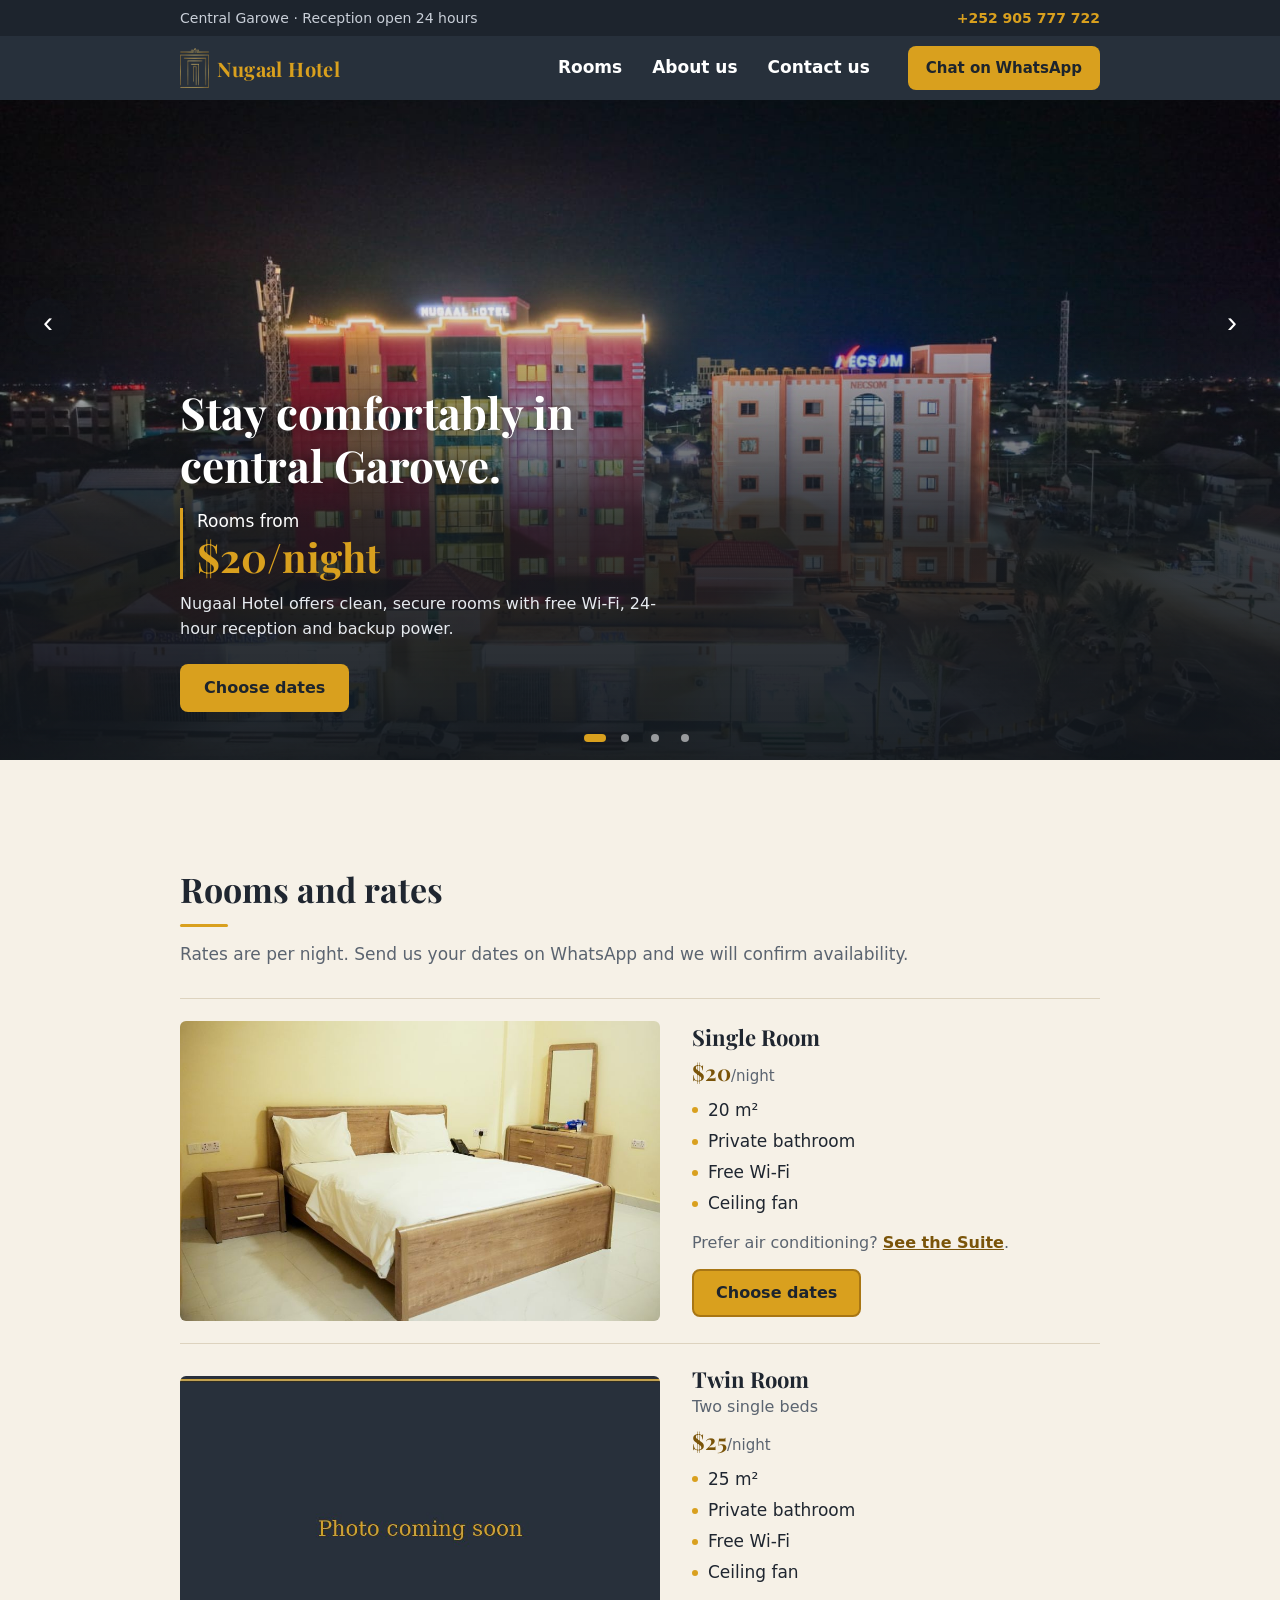
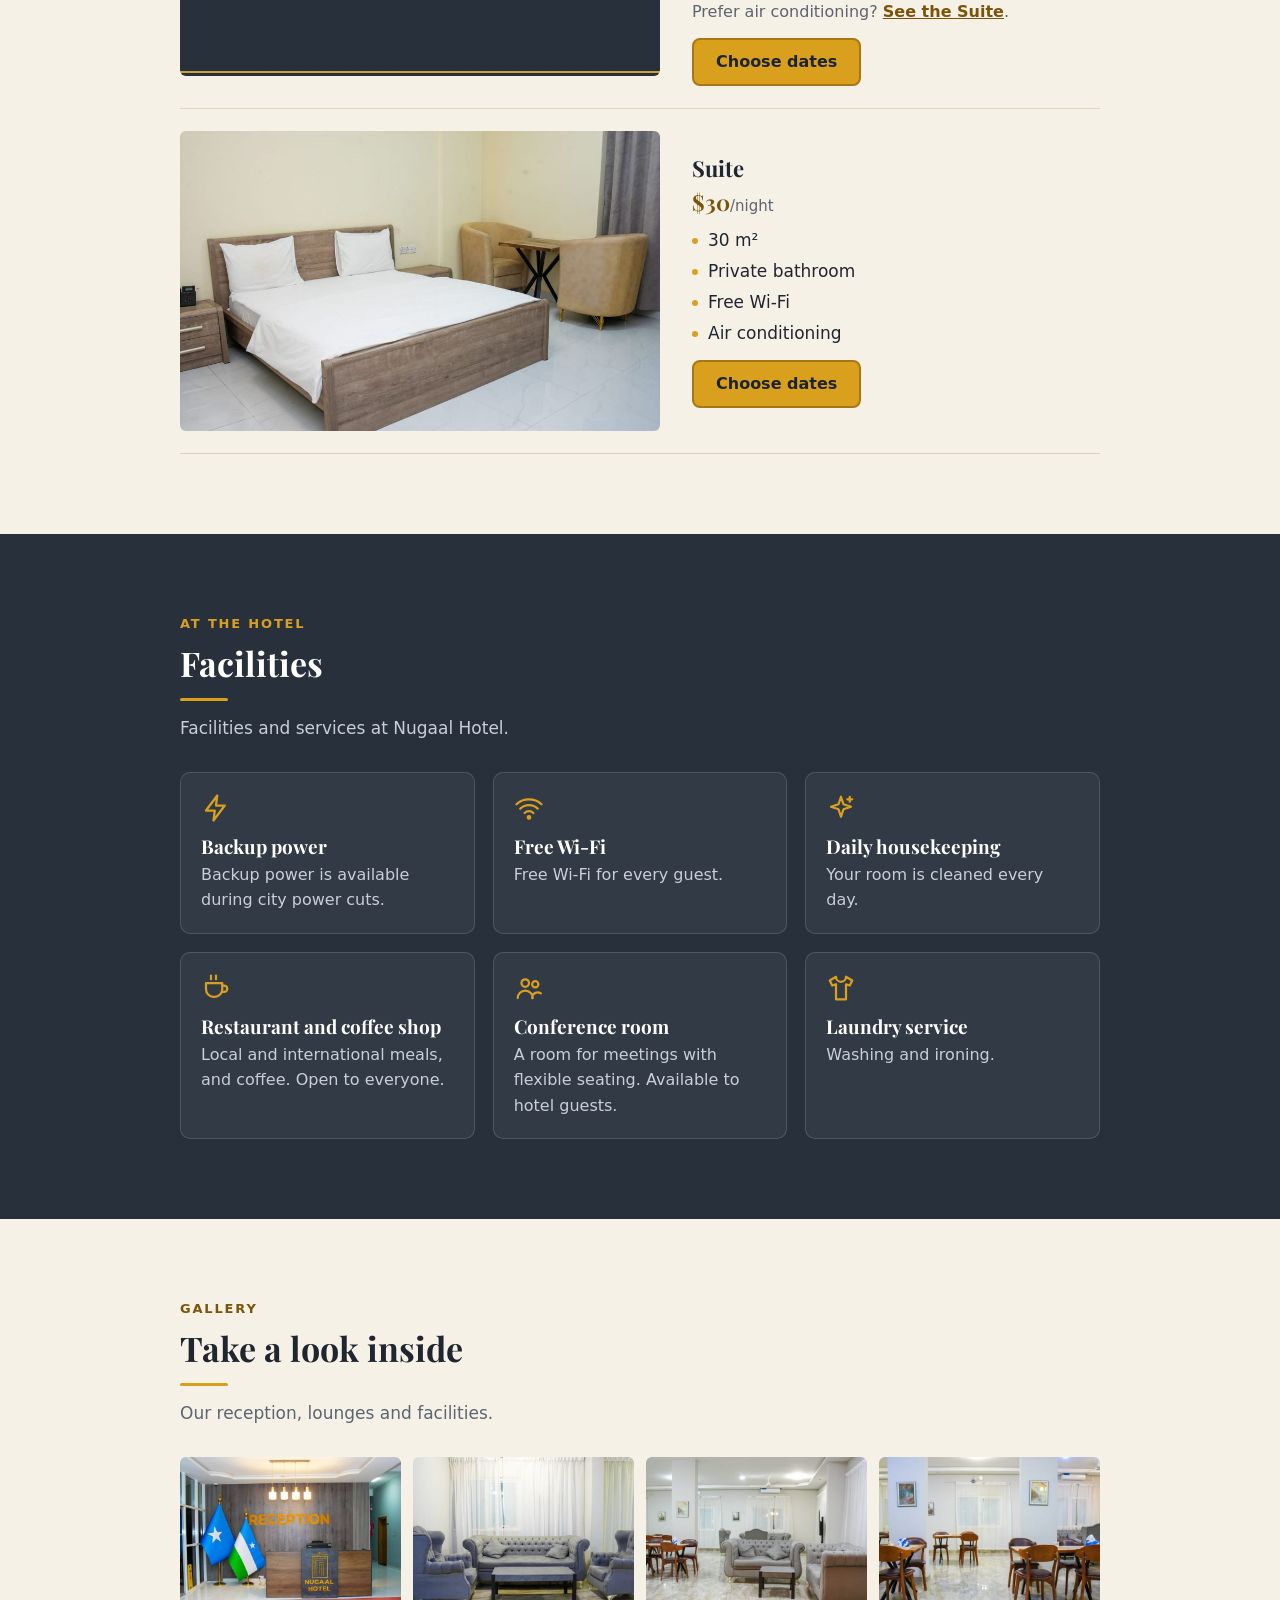
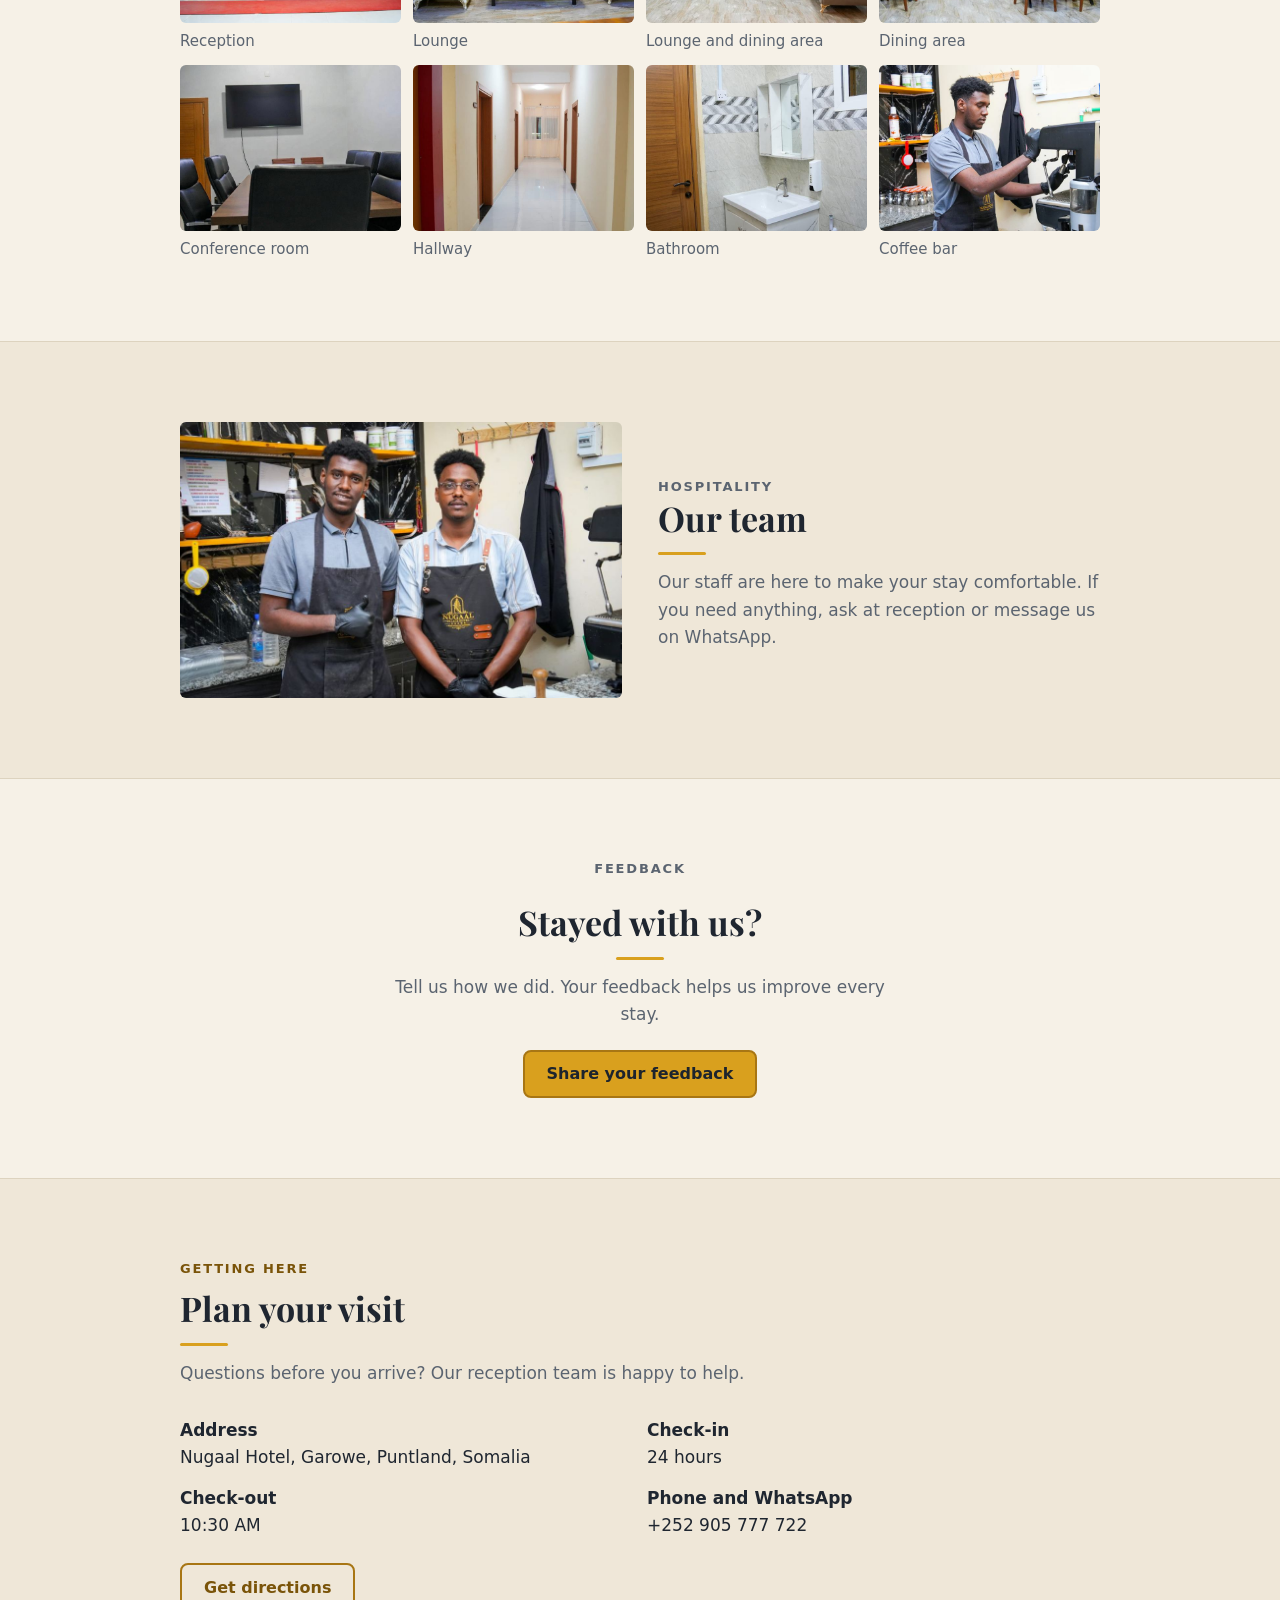
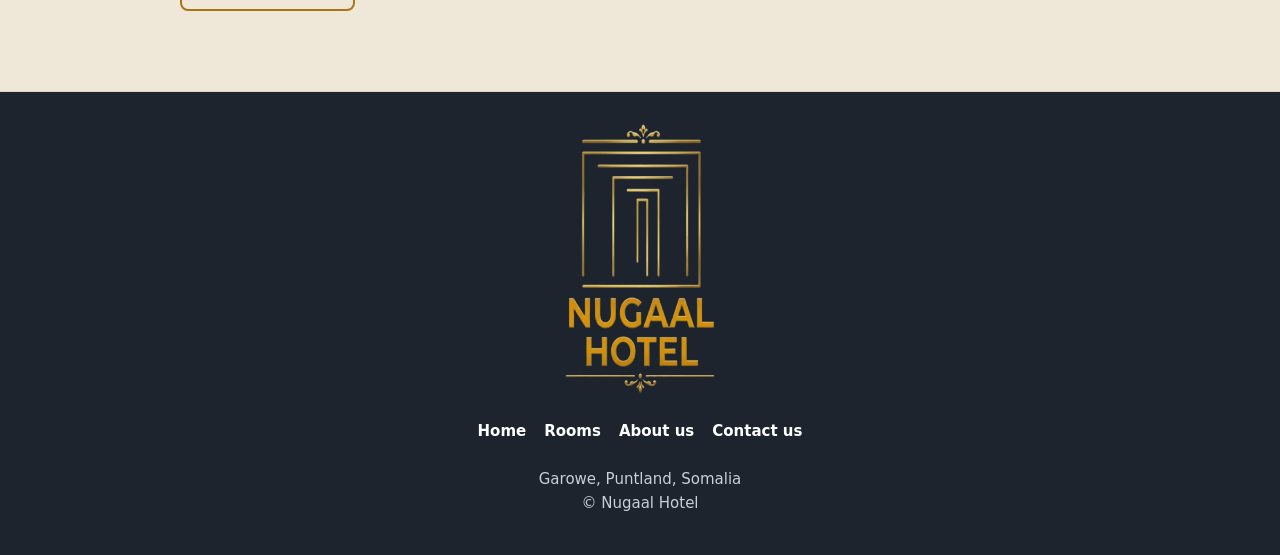
<file: index.html>
<!DOCTYPE html>
<html lang="en">
<head>
<meta charset="utf-8">
<meta name="viewport" content="width=device-width, initial-scale=1, viewport-fit=cover">
<meta name="theme-color" content="#27303b">
<link rel="preconnect" href="https://fonts.googleapis.com">
<link rel="preconnect" href="https://fonts.gstatic.com" crossorigin>
<link href="https://fonts.googleapis.com/css2?family=Playfair+Display:wght@600;700&display=swap" rel="stylesheet">
<script>document.documentElement.classList.add("js")</script>
<title>Nugaal Hotel | Hotel in Garowe, Puntland, Somalia</title>
<meta name="description" content="Clean, comfortable rooms from $20 a night, 50 meters from Garowe’s main square. Free Wi-Fi, 24-hour reception and backup power. Book on WhatsApp.">
<meta property="og:type" content="website">
<meta property="og:title" content="Nugaal Hotel | Hotel in Garowe, Puntland, Somalia">
<meta property="og:description" content="Clean, comfortable rooms from $20 a night, 50 meters from Garowe’s main square. Free Wi-Fi, 24-hour reception and backup power. Book on WhatsApp.">
<link rel="icon" type="image/png" href="images/logo-mark.png">
<script type="application/ld+json">{"@context": "https://schema.org", "@type": "Hotel", "name": "Nugaal Hotel", "description": "Clean, comfortable rooms in central Garowe, 50 meters from the main square.", "telephone": "+252905777722", "priceRange": "$20-$30 per night", "address": {"@type": "PostalAddress", "addressLocality": "Garowe", "addressRegion": "Puntland", "addressCountry": "SO"}, "geo": {"@type": "GeoCoordinates", "latitude": 8.4055625, "longitude": 48.4820625}, "hasMap": "https://www.google.com/maps/place/Nugaal+Hotel+-+Garowe+Puntland+Somalia/@8.4055625,48.4794876,17z/data=!4m9!3m8!1s0x3d9dcf55b0f2a369:0x2ae8add4cfabe409!5m2!4m1!1i2!8m2!3d8.4055625!4d48.4820625!16s%2Fg%2F11dz3gy5__?entry=ttu", "checkoutTime": "10:30", "amenityFeature": [{"@type": "LocationFeatureSpecification", "name": "Free Wi-Fi", "value": true}, {"@type": "LocationFeatureSpecification", "name": "24-hour reception", "value": true}, {"@type": "LocationFeatureSpecification", "name": "Backup power", "value": true}, {"@type": "LocationFeatureSpecification", "name": "Daily housekeeping", "value": true}, {"@type": "LocationFeatureSpecification", "name": "Restaurant", "value": true}, {"@type": "LocationFeatureSpecification", "name": "Coffee shop", "value": true}, {"@type": "LocationFeatureSpecification", "name": "Conference room", "value": true}, {"@type": "LocationFeatureSpecification", "name": "Laundry service", "value": true}]}</script>
<link rel="stylesheet" href="style.css">
<script src="site.js" defer></script>
</head>
<body>
<div class="topbar"><div class="wrap"><span>Central Garowe · Reception open 24 hours</span><b>+252 905 777 722</b></div></div>
<header>
<div class="wrap bar">
<a class="brand" href="index.html"><img src="images/logo-mark.png" alt="" width="29" height="40"><span class="bn">Nugaal Hotel</span></a>
<nav class="dnav" aria-label="Main menu"><a href="index.html#rooms">Rooms</a><a href="about.html">About us</a><a href="contact.html">Contact us</a></nav>
<div class="actions">
<a class="btn wa" href="https://wa.me/252905777722?text=Hello%20Nugaal%20Hotel%2C%20I%20would%20like%20to%20ask%20about%20a%20room."><span class="long">Chat on </span>WhatsApp</a>
<details class="mnav"><summary aria-label="Menu"><span></span></summary>
<div class="panel"><a href="index.html#rooms">Rooms</a><a href="about.html">About us</a><a href="contact.html">Contact us</a><a href="tel:+252905777722">Call us</a></div>
</details>
</div>
</div>
</header>
<main id="top">
<div class="hero">
<div class="slides" id="slides" tabindex="0" aria-label="Photos of Nugaal Hotel">
<img src="images/hero-night-wide.jpg" alt="Nugaal Hotel in central Garowe, lit up at night" width="1600" height="900" fetchpriority="high">
<img data-src="images/hero-night-close.jpg" alt="Nugaal Hotel building at night" width="1600" height="900">
<img data-src="images/hero-day-front.jpg" alt="Front of Nugaal Hotel during the day" width="1600" height="900">
<img data-src="images/hero-reception.jpg" alt="Reception desk at Nugaal Hotel" width="1600" height="900">
</div>
<button type="button" class="hs hs-p" aria-label="Previous photo">&lsaquo;</button>
<button type="button" class="hs hs-n" aria-label="Next photo">&rsaquo;</button>
<div class="dots"><button type="button" aria-label="Photo 1" aria-current="true"></button><button type="button" aria-label="Photo 2" aria-current="false"></button><button type="button" aria-label="Photo 3" aria-current="false"></button><button type="button" aria-label="Photo 4" aria-current="false"></button></div>
<div class="intro"><div class="wrap">
<h1>Stay comfortably in<br>central Garowe.</h1>
<p class="hl"><span>Rooms from</span> <strong>$20/night</strong></p>
<p class="lead">Nugaal Hotel offers clean, secure rooms with free Wi-Fi, 24-hour reception and backup power.</p>
<div class="cta">
<a class="btn wa js-book" data-room="" href="https://wa.me/252905777722?text=Hello%20Nugaal%20Hotel%2C%20I%20would%20like%20to%20book%20a%20room.%20My%20dates%20are%3A%20">Choose dates</a>
<a class="btn call" href="tel:+252905777722">Call us</a>
</div>
</div></div></div>

<section id="rooms"><div class="wrap">
<p class="eyebrow">Stay with us</p>
<h2>Rooms and rates</h2>
<p class="sub">Rates are per night. Send us your dates on WhatsApp and we will confirm availability.</p>
<article class="room" id="room-single">
<img src="images/room-premier-single.jpg" alt="Single Room at Nugaal Hotel" width="1000" height="563" loading="lazy">
<div>
<h3>Single Room</h3>
<div class="price">$20<small>/night</small></div>
<ul class="spec"><li>20 m²</li><li>Private bathroom</li><li>Free Wi-Fi</li><li>Ceiling fan</li></ul>
<p class="upsell">Prefer air conditioning? <a href="#room-suite">See the Suite</a>.</p>
<a class="btn wa js-book" data-room="Single Room" href="https://wa.me/252905777722?text=Hello%20Nugaal%20Hotel%2C%20I%20would%20like%20to%20book%20the%20Single%20Room.%20My%20dates%20are%3A%20">Choose dates</a>
</div>
</article>

<article class="room" id="room-twin">
<img src="images/room-premier-deluxe-twin.jpg" alt="Twin Room at Nugaal Hotel" width="1000" height="563" loading="lazy">
<div>
<h3>Twin Room</h3>
<p class="bed">Two single beds</p>
<div class="price">$25<small>/night</small></div>
<ul class="spec"><li>25 m²</li><li>Private bathroom</li><li>Free Wi-Fi</li><li>Ceiling fan</li></ul>
<p class="upsell">Prefer air conditioning? <a href="#room-suite">See the Suite</a>.</p>
<a class="btn wa js-book" data-room="Twin Room" href="https://wa.me/252905777722?text=Hello%20Nugaal%20Hotel%2C%20I%20would%20like%20to%20book%20the%20Twin%20Room.%20My%20dates%20are%3A%20">Choose dates</a>
</div>
</article>

<article class="room" id="room-suite">
<img src="images/room-super-premier-deluxe.jpg" alt="Suite at Nugaal Hotel" width="1000" height="563" loading="lazy">
<div>
<h3>Suite</h3>
<div class="price">$30<small>/night</small></div>
<ul class="spec"><li>30 m²</li><li>Private bathroom</li><li>Free Wi-Fi</li><li>Air conditioning</li></ul>
<a class="btn wa js-book" data-room="Suite" href="https://wa.me/252905777722?text=Hello%20Nugaal%20Hotel%2C%20I%20would%20like%20to%20book%20the%20Suite.%20My%20dates%20are%3A%20">Choose dates</a>
</div>
</article>
</div></section>

<section class="dark" id="facilities"><div class="wrap">
<p class="eyebrow">At the hotel</p>
<h2>Facilities</h2>
<p class="sub">Facilities and services at Nugaal Hotel.</p>
<ul class="fac">
<li><svg viewBox="0 0 24 24" fill="none" stroke="currentColor" stroke-width="1.8" stroke-linecap="round" stroke-linejoin="round" aria-hidden="true"><path d="M13 2 4 14h7l-1 8 9-12h-7z"/></svg><h3>Backup power</h3><p>Backup power is available during city power cuts.</p></li>
<li><svg viewBox="0 0 24 24" fill="none" stroke="currentColor" stroke-width="1.8" stroke-linecap="round" stroke-linejoin="round" aria-hidden="true"><path d="M2 9a15 15 0 0 1 20 0M5 12.5a10 10 0 0 1 14 0M8.5 16a5 5 0 0 1 7 0"/><circle cx="12" cy="19.5" r="1"/></svg><h3>Free Wi-Fi</h3><p>Free Wi-Fi for every guest.</p></li>
<li><svg viewBox="0 0 24 24" fill="none" stroke="currentColor" stroke-width="1.8" stroke-linecap="round" stroke-linejoin="round" aria-hidden="true"><path d="M12 3l2 6 6 2-6 2-2 6-2-6-6-2 6-2z"/><path d="M19 3v4M17 5h4"/></svg><h3>Daily housekeeping</h3><p>Your room is cleaned every day.</p></li>
<li><svg viewBox="0 0 24 24" fill="none" stroke="currentColor" stroke-width="1.8" stroke-linecap="round" stroke-linejoin="round" aria-hidden="true"><path d="M4 8h13v5a6 6 0 0 1-6 6h-1a6 6 0 0 1-6-6z"/><path d="M17 10h1.5a2.5 2.5 0 0 1 0 5H17"/><path d="M8 2v3M12 2v3"/></svg><h3>Restaurant and coffee shop</h3><p>Local and international meals, and coffee. Open to everyone.</p></li>
<li><svg viewBox="0 0 24 24" fill="none" stroke="currentColor" stroke-width="1.8" stroke-linecap="round" stroke-linejoin="round" aria-hidden="true"><circle cx="9" cy="8" r="3"/><circle cx="17" cy="9" r="2.5"/><path d="M3 20a6 6 0 0 1 12 0M14.5 20a4.5 4.5 0 0 1 7-3.7"/></svg><h3>Conference room</h3><p>A room for meetings with flexible seating. Available to hotel guests.</p></li>
<li><svg viewBox="0 0 24 24" fill="none" stroke="currentColor" stroke-width="1.8" stroke-linecap="round" stroke-linejoin="round" aria-hidden="true"><path d="M8 3 3 6l2 4 3-1v12h8V9l3 1 2-4-5-3a4 4 0 0 1-8 0z"/></svg><h3>Laundry service</h3><p>Washing and ironing.</p></li>
</ul>
</div></section>

<section id="gallery"><div class="wrap">
<p class="eyebrow">Gallery</p>
<h2>Take a look inside</h2>
<p class="sub">Our reception, lounges and facilities.</p>
<div class="g">
<figure><img src="images/gallery-reception.jpg" alt="Reception at Nugaal Hotel" width="900" height="519" loading="lazy"><figcaption>Reception</figcaption></figure>
<figure><img src="images/gallery-lounge.jpg" alt="Lounge at Nugaal Hotel" width="900" height="519" loading="lazy"><figcaption>Lounge</figcaption></figure>
<figure><img src="images/gallery-lounge-dining.jpg" alt="Lounge and dining area at Nugaal Hotel" width="900" height="519" loading="lazy"><figcaption>Lounge and dining area</figcaption></figure>
<figure><img src="images/gallery-dining.jpg" alt="Dining area at Nugaal Hotel" width="900" height="519" loading="lazy"><figcaption>Dining area</figcaption></figure>
<figure><img src="images/gallery-meeting-room.jpg" alt="Conference room at Nugaal Hotel" width="900" height="519" loading="lazy"><figcaption>Conference room</figcaption></figure>
<figure><img src="images/gallery-hallway.jpg" alt="Hallway at Nugaal Hotel" width="900" height="519" loading="lazy"><figcaption>Hallway</figcaption></figure>
<figure><img src="images/gallery-bathroom.jpg" alt="Bathroom at Nugaal Hotel" width="900" height="519" loading="lazy"><figcaption>Bathroom</figcaption></figure>
<figure><img src="images/gallery-coffee-bar.jpg" alt="Coffee bar at Nugaal Hotel" width="900" height="519" loading="lazy"><figcaption>Coffee bar</figcaption></figure>
</div>
</div></section>

<section class="alt" id="team"><div class="wrap team">
<img src="images/team.jpg" alt="Two members of the Nugaal Hotel coffee bar team" width="1000" height="562" loading="lazy">
<div><p class="eyebrow">Hospitality</p><h2>Our team</h2><p>Our staff are here to make your stay comfortable. If you need anything, ask at reception or message us on WhatsApp.</p></div>
</div></section>

<section class="fb" id="feedback"><div class="wrap">
<p class="eyebrow">Feedback</p>
<h2>Stayed with us?</h2>
<p>Tell us how we did. Your feedback helps us improve every stay.</p>
<a class="btn wa" href="https://wa.me/252905777722?text=Hello%20Nugaal%20Hotel%2C%20I%20stayed%20with%20you%20and%20I%20would%20like%20to%20share%20my%20feedback%3A%20">Share your feedback</a>
</div></section>

<section class="alt" id="visit"><div class="wrap">
<p class="eyebrow">Getting here</p>
<h2>Plan your visit</h2>
<p class="sub">Questions before you arrive? Our reception team is happy to help.</p>
<ul class="facts">
<li><b>Address</b>Nugaal Hotel, Garowe, Puntland, Somalia</li>
<li><b>Check-in</b>24 hours</li>
<li><b>Check-out</b>10:30 AM</li>
<li><b>Phone and WhatsApp</b><a href="tel:+252905777722">+252 905 777 722</a></li>
</ul>
<div class="cta">
<a class="btn call" href="https://www.google.com/maps/place/Nugaal+Hotel+-+Garowe+Puntland+Somalia/@8.4055625,48.4794876,17z/data=!4m9!3m8!1s0x3d9dcf55b0f2a369:0x2ae8add4cfabe409!5m2!4m1!1i2!8m2!3d8.4055625!4d48.4820625!16s%2Fg%2F11dz3gy5__?entry=ttu">Get directions</a>
</div>
</div></section>
</main>

<footer>
<img src="images/logo-full.png" alt="Nugaal Hotel logo" width="150" height="268">
<nav aria-label="Footer"><a href="index.html">Home</a><a href="index.html#rooms">Rooms</a><a href="about.html">About us</a><a href="contact.html">Contact us</a></nav>
<div>Garowe, Puntland, Somalia</div>
<div>© Nugaal Hotel</div>
</footer>
<a class="btn wa float" href="https://wa.me/252905777722?text=Hello%20Nugaal%20Hotel%2C%20I%20would%20like%20to%20ask%20about%20a%20room.">Chat on WhatsApp</a>
<dialog id="book" aria-labelledby="bk-title">
<form id="bk-form" novalidate>
<h2 id="bk-title">Choose your dates</h2>
<p class="bk-note">We will confirm availability on WhatsApp.</p>
<label for="bk-room">Room</label>
<select id="bk-room"><option value="">Not sure yet, please advise</option><option>Single Room</option><option>Twin Room</option><option>Suite</option></select>
<label for="bk-in">Check-in date</label>
<input type="date" id="bk-in">
<label for="bk-out">Check-out date</label>
<input type="date" id="bk-out">
<label for="bk-g">Guests</label>
<select id="bk-g"><option value="1">1 guest</option><option value="2">2 guests</option><option value="3">3 guests</option><option value="4 or more">4 or more guests</option></select>
<p class="bk-sum" id="bk-sum" aria-live="polite">Check-in: 24 hours. Check-out: 10:30 AM.</p>
<button type="submit" class="btn wa">Send on WhatsApp</button>
<button type="button" class="bk-cancel" id="bk-x">Cancel</button>
</form>
</dialog>
<script>
(function(){
var h=document.querySelector(".hero"),f=document.querySelector(".float");
if(h&&f&&"IntersectionObserver" in window){new IntersectionObserver(function(e){f.classList.toggle("show",!e[0].isIntersecting)}).observe(h)}
var d=document.getElementById("book");
if(!d||!d.showModal){return}
function $(i){return document.getElementById(i)}
var tz=new Date(Date.now()-new Date().getTimezoneOffset()*6e4).toISOString().slice(0,10);
function nd(v){var t=new Date(v+"T00:00:00Z");t.setUTCDate(t.getUTCDate()+1);return t.toISOString().slice(0,10)}
function fm(v){return new Date(v+"T00:00:00Z").toLocaleDateString("en-GB",{weekday:"short",day:"numeric",month:"short",year:"numeric",timeZone:"UTC"})}
function nn(){return Math.round((Date.parse($("bk-out").value)-Date.parse($("bk-in").value))/864e5)}
function say(t,err){var s=$("bk-sum");s.textContent=t;s.className="bk-sum"+(err?" err":"")}
var base="Check-in: 24 hours. Check-out: 10:30 AM.";
var P={"Single Room":20,"Twin Room":25,"Suite":30};
function sum(){var n=nn();if($("bk-in").value&&$("bk-out").value&&n>0){var r=$("bk-room").value,w=n+(n===1?" night":" nights");if(P[r]){say(w+" × $"+P[r]+" = $"+(n*P[r])+" room total. Check-out: 10:30 AM.")}else{say(w+". Rooms from $20 per night. Check-out: 10:30 AM.")}}else{say(base)}}
$("bk-in").min=tz;$("bk-out").min=nd(tz);
$("bk-in").addEventListener("change",function(){var v=this.value;if(v){$("bk-out").min=nd(v);if($("bk-out").value&&$("bk-out").value<=v){$("bk-out").value=""}}sum()});
$("bk-out").addEventListener("change",sum);
$("bk-room").addEventListener("change",sum);
Array.prototype.forEach.call(document.querySelectorAll(".js-book"),function(a){a.addEventListener("click",function(e){e.preventDefault();$("bk-room").value=a.getAttribute("data-room")||"";sum();d.showModal()})});
$("bk-x").addEventListener("click",function(){d.close()});
d.addEventListener("click",function(e){if(e.target===d){d.close()}});
$("bk-form").addEventListener("submit",function(e){
e.preventDefault();
var i=$("bk-in").value,o=$("bk-out").value;
if(!i||!o){say("Please choose both your check-in and check-out dates.",1);return}
if(nn()<1){say("Check-out must be after check-in.",1);return}
var r=$("bk-room").value,n=nn();
var L=["Hello Nugaal Hotel, I would like to book "+(r?"the "+r:"a room")+".","","Room: "+(r?r+" ($"+P[r]+" per night)":"Not sure yet, please advise"),"Check-in: "+fm(i),"Check-out: "+fm(o)+" ("+n+(n===1?" night":" nights")+")"];
if(P[r]){L.push("Room total: $"+(n*P[r]))}
L.push("Guests: "+$("bk-g").value);
var m=L.join("\n");
window.open("https://wa.me/252905777722?text="+encodeURIComponent(m),"_blank","noopener");
d.close()});
})();
</script>
</body>
</html>
</file>
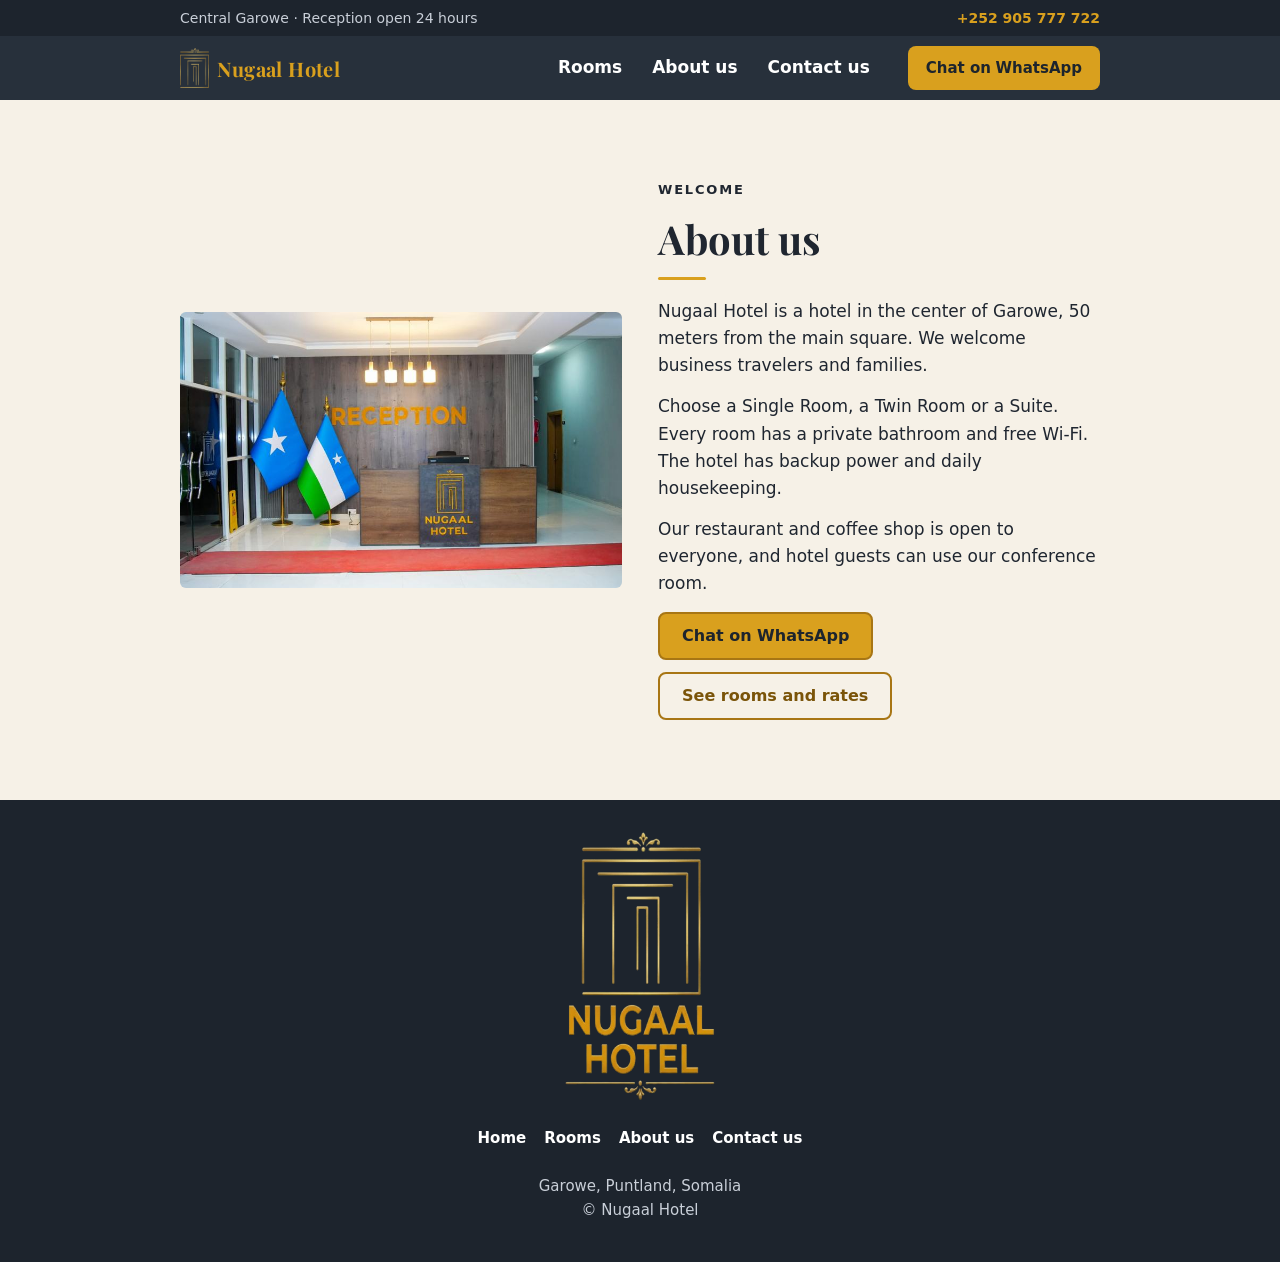
<file: about.html>
<!DOCTYPE html>
<html lang="en">
<head>
<meta charset="utf-8">
<meta name="viewport" content="width=device-width, initial-scale=1, viewport-fit=cover">
<meta name="theme-color" content="#27303b">
<link rel="preconnect" href="https://fonts.googleapis.com">
<link rel="preconnect" href="https://fonts.gstatic.com" crossorigin>
<link href="https://fonts.googleapis.com/css2?family=Playfair+Display:wght@600;700&display=swap" rel="stylesheet">
<script>document.documentElement.classList.add("js")</script>
<title>About Nugaal Hotel | Hotel in Central Garowe</title>
<meta name="description" content="Nugaal Hotel is a hotel in central Garowe, 50 meters from the main square, for business travelers and families.">
<meta property="og:type" content="website">
<meta property="og:title" content="About Nugaal Hotel | Hotel in Central Garowe">
<meta property="og:description" content="Nugaal Hotel is a hotel in central Garowe, 50 meters from the main square, for business travelers and families.">
<link rel="icon" type="image/png" href="images/logo-mark.png">
<link rel="stylesheet" href="style.css">
<script src="site.js" defer></script>
</head>
<body>
<div class="topbar"><div class="wrap"><span>Central Garowe · Reception open 24 hours</span><b>+252 905 777 722</b></div></div>
<header>
<div class="wrap bar">
<a class="brand" href="index.html"><img src="images/logo-mark.png" alt="" width="29" height="40"><span class="bn">Nugaal Hotel</span></a>
<nav class="dnav" aria-label="Main menu"><a href="index.html#rooms">Rooms</a><a href="about.html">About us</a><a href="contact.html">Contact us</a></nav>
<div class="actions">
<a class="btn wa" href="https://wa.me/252905777722?text=Hello%20Nugaal%20Hotel%2C%20I%20would%20like%20to%20ask%20about%20a%20room."><span class="long">Chat on </span>WhatsApp</a>
<details class="mnav"><summary aria-label="Menu"><span></span></summary>
<div class="panel"><a href="index.html#rooms">Rooms</a><a href="about.html">About us</a><a href="contact.html">Contact us</a><a href="tel:+252905777722">Call us</a></div>
</details>
</div>
</div>
</header>
<main id="top">
<section><div class="wrap about">
<img src="images/gallery-reception.jpg" alt="Reception desk at Nugaal Hotel in Garowe" width="900" height="519">
<div>
<p class="eyebrow">Welcome</p>
<h1>About us</h1>
<p>Nugaal Hotel is a hotel in the center of Garowe, 50 meters from the main square. We welcome business travelers and families.</p>
<p>Choose a Single Room, a Twin Room or a Suite. Every room has a private bathroom and free Wi-Fi. The hotel has backup power and daily housekeeping.</p>
<p>Our restaurant and coffee shop is open to everyone, and hotel guests can use our conference room.</p>
<div class="cta">
<a class="btn wa" href="https://wa.me/252905777722?text=Hello%20Nugaal%20Hotel%2C%20I%20would%20like%20to%20ask%20about%20a%20room.">Chat on WhatsApp</a>
<a class="btn call" href="index.html#rooms">See rooms and rates</a>
</div>
</div>
</div></section>
</main>

<footer>
<img src="images/logo-full.png" alt="Nugaal Hotel logo" width="150" height="268">
<nav aria-label="Footer"><a href="index.html">Home</a><a href="index.html#rooms">Rooms</a><a href="about.html">About us</a><a href="contact.html">Contact us</a></nav>
<div>Garowe, Puntland, Somalia</div>
<div>© Nugaal Hotel</div>
</footer>
</body>
</html>
</file>
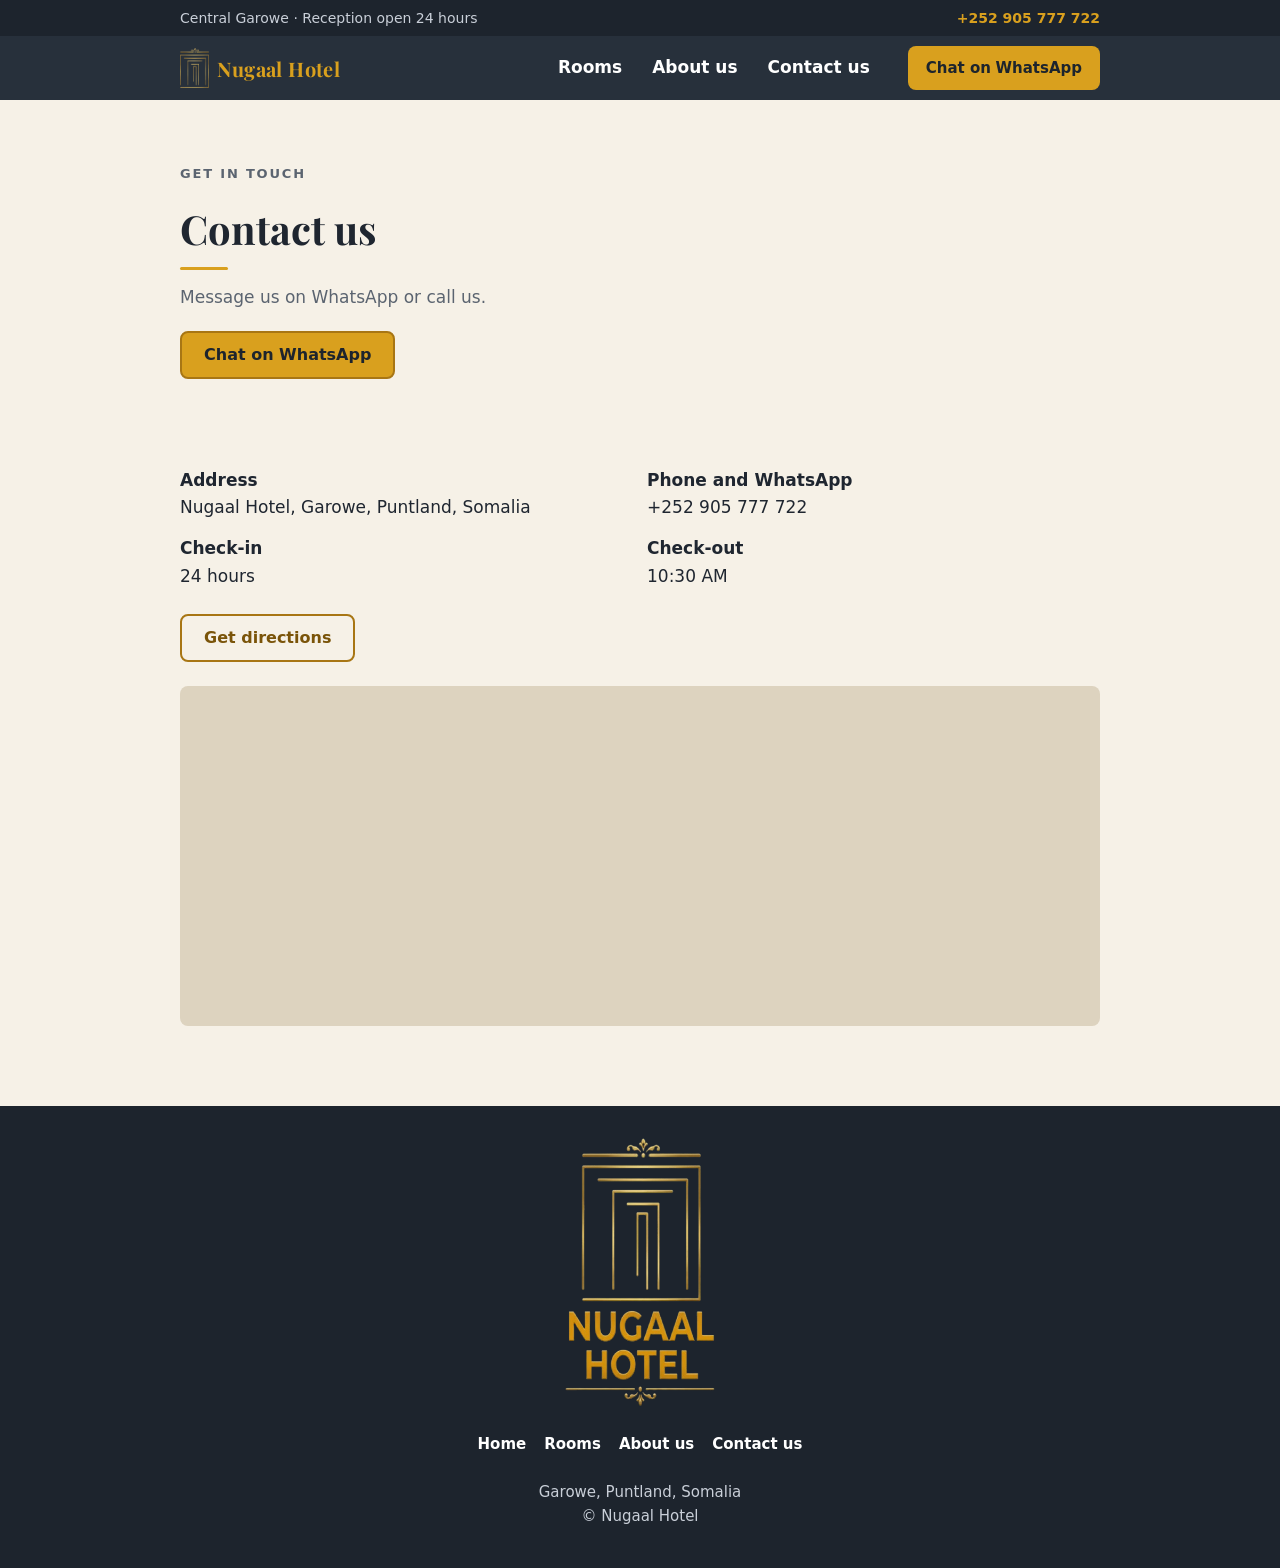
<file: contact.html>
<!DOCTYPE html>
<html lang="en">
<head>
<meta charset="utf-8">
<meta name="viewport" content="width=device-width, initial-scale=1, viewport-fit=cover">
<meta name="theme-color" content="#27303b">
<link rel="preconnect" href="https://fonts.googleapis.com">
<link rel="preconnect" href="https://fonts.gstatic.com" crossorigin>
<link href="https://fonts.googleapis.com/css2?family=Playfair+Display:wght@600;700&display=swap" rel="stylesheet">
<script>document.documentElement.classList.add("js")</script>
<title>Contact Nugaal Hotel | WhatsApp, Phone and Directions in Garowe</title>
<meta name="description" content="Message Nugaal Hotel on WhatsApp, call +252 905 777 722 or get directions to the hotel in central Garowe.">
<meta property="og:type" content="website">
<meta property="og:title" content="Contact Nugaal Hotel | WhatsApp, Phone and Directions in Garowe">
<meta property="og:description" content="Message Nugaal Hotel on WhatsApp, call +252 905 777 722 or get directions to the hotel in central Garowe.">
<link rel="icon" type="image/png" href="images/logo-mark.png">
<link rel="stylesheet" href="style.css">
<script src="site.js" defer></script>
</head>
<body>
<div class="topbar"><div class="wrap"><span>Central Garowe · Reception open 24 hours</span><b>+252 905 777 722</b></div></div>
<header>
<div class="wrap bar">
<a class="brand" href="index.html"><img src="images/logo-mark.png" alt="" width="29" height="40"><span class="bn">Nugaal Hotel</span></a>
<nav class="dnav" aria-label="Main menu"><a href="index.html#rooms">Rooms</a><a href="about.html">About us</a><a href="contact.html">Contact us</a></nav>
<div class="actions">
<a class="btn wa" href="https://wa.me/252905777722?text=Hello%20Nugaal%20Hotel%2C%20I%20would%20like%20to%20ask%20about%20a%20room."><span class="long">Chat on </span>WhatsApp</a>
<details class="mnav"><summary aria-label="Menu"><span></span></summary>
<div class="panel"><a href="index.html#rooms">Rooms</a><a href="about.html">About us</a><a href="contact.html">Contact us</a><a href="tel:+252905777722">Call us</a></div>
</details>
</div>
</div>
</header>
<main id="top">
<section class="pagehead"><div class="wrap">
<p class="eyebrow">Get in touch</p>
<h1>Contact us</h1>
<p>Message us on WhatsApp or call us.</p>
<div class="cta">
<a class="btn wa" href="https://wa.me/252905777722?text=Hello%20Nugaal%20Hotel%2C%20I%20would%20like%20to%20ask%20about%20a%20room.">Chat on WhatsApp</a>
<a class="btn call" href="tel:+252905777722">Call us</a>
</div>
</div></section>

<section><div class="wrap">
<ul class="facts">
<li><b>Address</b>Nugaal Hotel, Garowe, Puntland, Somalia</li>
<li><b>Phone and WhatsApp</b><a href="tel:+252905777722">+252 905 777 722</a></li>
<li><b>Check-in</b>24 hours</li>
<li><b>Check-out</b>10:30 AM</li>
</ul>
<div class="cta">
<a class="btn call" href="https://www.google.com/maps/place/Nugaal+Hotel+-+Garowe+Puntland+Somalia/@8.4055625,48.4794876,17z/data=!4m9!3m8!1s0x3d9dcf55b0f2a369:0x2ae8add4cfabe409!5m2!4m1!1i2!8m2!3d8.4055625!4d48.4820625!16s%2Fg%2F11dz3gy5__?entry=ttu">Get directions</a>
</div>
<iframe class="map" title="Map showing the location of Nugaal Hotel in Garowe" src="https://www.google.com/maps?q=8.4055625,48.4820625&amp;z=17&amp;output=embed" loading="lazy" referrerpolicy="no-referrer-when-downgrade"></iframe>
</div></section>
</main>

<footer>
<img src="images/logo-full.png" alt="Nugaal Hotel logo" width="150" height="268">
<nav aria-label="Footer"><a href="index.html">Home</a><a href="index.html#rooms">Rooms</a><a href="about.html">About us</a><a href="contact.html">Contact us</a></nav>
<div>Garowe, Puntland, Somalia</div>
<div>© Nugaal Hotel</div>
</footer>
</body>
</html>
</file>
<file: style.css>
:root{--slate:#27303b;--slate2:#1d242d;--amber:#d9a01e;--amber-ink:#7a5409;--edge:#a87614;--bg:#f6f1e7;--card:#fffaf0;--sand:#efe7d8;--ink:#1f2630;--mute:#5b6470;--line:#ddd3bf;--wa:#d9a01e;--wa-ink:#1d242d;--serif:"Playfair Display",Georgia,"Times New Roman",serif;color-scheme:light}
*,*::before,*::after{box-sizing:border-box}
html{scroll-padding-top:calc(72px + env(safe-area-inset-top,0px));scroll-behavior:smooth;background:var(--bg)}
body{margin:0;background:var(--bg);color:var(--ink);font:17px/1.6 system-ui,-apple-system,"Segoe UI",Roboto,sans-serif}
h1,h2,h3{font-family:var(--serif);font-weight:700;line-height:1.2;margin:0}
a{color:inherit}
.wrap{max-width:960px;margin:0 auto;padding:0 20px}

/* Top bar (PC only) */
.topbar{display:none;background:var(--slate2);color:#c9cfd8;font-size:14px}
.topbar .wrap{display:flex;justify-content:space-between;align-items:center;gap:16px;min-height:36px}
.topbar b{color:var(--amber);margin-left:14px}

/* Header */
header{position:sticky;top:0;z-index:20;background:var(--slate);color:#fff;padding-top:env(safe-area-inset-top,0px)}
.bar{display:flex;align-items:center;justify-content:space-between;gap:12px;min-height:64px}
.brand{display:inline-flex;align-items:center;gap:8px;min-width:0;font:700 17px var(--serif);color:var(--amber);text-decoration:none;letter-spacing:.02em}
.brand img{height:34px;width:auto;display:block;flex:none}
.bn{white-space:nowrap;overflow:hidden;text-overflow:ellipsis}
.actions{display:flex;align-items:center;gap:8px;flex:none}
.dnav{display:none}

/* Buttons */
.btn{display:inline-flex;align-items:center;justify-content:center;min-height:48px;padding:0 22px;border-radius:8px;font-weight:700;font-size:16px;text-decoration:none;border:2px solid transparent;cursor:pointer}
.btn:focus-visible,a:focus-visible,summary:focus-visible{outline:3px solid var(--amber);outline-offset:2px}
.wa{background:var(--wa);color:var(--wa-ink)}
.wa:hover{background:#e6ad2a}
.wa:focus-visible{outline:3px solid #fff;outline-offset:2px;box-shadow:0 0 0 6px #1d242d}
.call{border-color:var(--amber);color:var(--amber)}
main section .call{color:var(--amber-ink);border-color:var(--edge)}
main section .wa,#bk-form .wa{border-color:var(--edge)}
.bar .btn{min-height:44px;padding:0 12px;font-size:15px}
.bar .long{display:none;margin-right:.3em}

/* Phone menu */
.mnav summary{list-style:none;display:grid;place-items:center;width:44px;height:44px;border:2px solid rgba(255,255,255,.4);border-radius:8px;cursor:pointer}
.mnav summary::-webkit-details-marker{display:none}
.mnav summary span,.mnav summary span::before,.mnav summary span::after{display:block;width:20px;height:2px;background:#fff;border-radius:2px;content:""}
.mnav summary span{position:relative}
.mnav summary span::before{position:absolute;top:-6px}
.mnav summary span::after{position:absolute;top:6px}
.panel{position:absolute;left:0;right:0;top:100%;background:var(--slate);border-top:1px solid rgba(255,255,255,.15);padding:6px 20px 14px;box-shadow:0 12px 24px rgba(0,0,0,.3)}
.panel a{display:flex;align-items:center;min-height:52px;color:#fff;text-decoration:none;font-size:18px;border-bottom:1px solid rgba(255,255,255,.1)}
.panel a:last-child{border-bottom:0;color:var(--amber);font-weight:700}

/* Hero */
.hero{position:relative;background:var(--slate2);color:#fff}
.slides{display:flex;overflow-x:auto;scroll-snap-type:x mandatory;scrollbar-width:none;outline:0}
.slides::-webkit-scrollbar{display:none}
.slides img{display:block;flex:0 0 100%;width:100%;height:min(80vh,660px);height:min(80svh,660px);min-height:480px;object-fit:cover;object-position:50% 50%;scroll-snap-align:start;background:var(--slate2)}
.slides img:first-child{object-position:35% 50%}
.hs{display:none;position:absolute;top:30%;z-index:2;place-items:center;width:48px;height:48px;border:0;border-radius:50%;background:rgba(18,23,29,.45);color:#fff;font-size:30px;line-height:1;cursor:pointer}
.hs:hover{background:rgba(18,23,29,.7)}
.hs:focus-visible,.dots button:focus-visible{outline:3px solid var(--amber);outline-offset:2px}
.hs-p{left:24px}.hs-n{right:24px}
.dots{position:absolute;left:0;right:0;bottom:8px;z-index:2;display:flex;justify-content:center;gap:2px}
.dots button{display:grid;place-items:center;width:28px;height:28px;padding:0;border:0;background:none;cursor:pointer}
.dots button::before{content:"";display:block;width:8px;height:8px;border-radius:4px;background:rgba(255,255,255,.55);transition:width .25s,background .25s}
.dots button[aria-current="true"]::before{width:22px;background:var(--amber)}
.intro{position:absolute;left:0;right:0;bottom:0;padding:110px 0 48px;pointer-events:none;background:linear-gradient(to top,rgba(18,23,29,.95) 0%,rgba(18,23,29,.82) 50%,rgba(18,23,29,0) 100%)}
.intro h1{font-size:clamp(24px,7vw,44px);text-shadow:0 1px 14px rgba(0,0,0,.45)}
.intro .hl{margin:16px 0 12px;padding-left:14px;border-left:3px solid var(--amber);color:#fff;font-size:17px}
.intro .hl strong{display:block;font:700 clamp(28px,8vw,40px)/1.1 var(--serif);color:var(--amber)}
.intro .lead{max-width:50ch;color:#e6eaef;margin:0 0 22px;font-size:16px}
.cta{display:flex;flex-wrap:wrap;gap:12px}
.intro .cta{pointer-events:auto}
@keyframes rise{from{opacity:0;transform:translateY(14px)}to{opacity:1;transform:none}}
.intro h1,.intro .hl,.intro .lead,.intro .cta{opacity:0;animation:rise .9s ease-out forwards}
.intro h1{animation-delay:.05s}.intro .hl{animation-delay:.3s}.intro .lead{animation-delay:.55s}.intro .cta{animation-delay:.8s}

/* Sections: label, title with gold line, spacing */
section{padding:56px 0}
.eyebrow{margin:0 0 8px;font-size:13px;font-weight:700;letter-spacing:.14em;text-transform:uppercase;color:var(--amber-ink)}
h2{font-size:clamp(26px,5vw,34px);margin-bottom:14px}
main h2::after,.pagehead h1::after,.about h1::after{content:"";display:block;width:48px;height:3px;margin-top:14px;background:var(--amber);border-radius:2px}
.sub{color:var(--mute);margin:0 0 30px}
.alt{background:var(--sand);border-block:1px solid var(--line)}

/* Dark band */
.dark{background:var(--slate);color:#fff}
.dark .eyebrow{color:var(--amber)}
.dark .sub{color:#c9cfd8}

/* Rooms */
.room{display:grid;gap:14px;padding:22px 0;border-top:1px solid var(--line)}
.room:last-child{border-bottom:1px solid var(--line)}
.room h3{font-size:22px}
.bed{margin:2px 0 0;color:var(--mute);font-size:16px}
.price{font:700 22px var(--serif);color:var(--amber-ink);margin-top:6px}
.price small{font:400 15px system-ui,sans-serif;color:var(--mute)}
.spec{list-style:none;margin:10px 0 12px;padding:0;display:grid;gap:4px}
.spec li{display:flex;align-items:center;gap:10px}
.spec li::before{content:"";width:6px;height:6px;border-radius:50%;background:var(--amber);flex:none}
.room p.upsell{margin:0 0 14px;color:var(--mute);font-size:16px}
.upsell a{color:var(--amber-ink);font-weight:700}
.room img,.team img,.about img{display:block;width:100%;height:auto;aspect-ratio:3/2;object-fit:cover;border-radius:6px}

/* Facility cards */
.fac{list-style:none;margin:0;padding:0;display:grid;gap:14px}
.fac li{padding:20px;border:1px solid rgba(255,255,255,.14);border-radius:10px;background:rgba(255,255,255,.05)}
.fac svg{display:block;width:30px;height:30px;color:var(--amber);margin-bottom:12px}
.fac h3{font-size:19px;margin-bottom:4px}
.fac p{margin:0;color:#c9cfd8;font-size:16px}

/* Gallery */
.g{display:grid;grid-template-columns:repeat(2,1fr);gap:12px;margin:0;padding:0}
.g figure{margin:0;cursor:zoom-in;border-radius:6px}
.g figure:focus-visible{outline:3px solid var(--amber);outline-offset:3px}
.g img{display:block;width:100%;height:auto;aspect-ratio:4/3;object-fit:cover;border-radius:6px}
.g figcaption{font-size:15px;color:var(--mute);margin-top:6px}

/* Photo viewer */
#lb{width:100%;height:100%;max-width:none;max-height:none;margin:0;padding:64px 12px 24px;background:transparent;color:#fff;border-radius:0;overflow:hidden}
#lb[open]{display:flex;flex-direction:column;align-items:center;justify-content:center}
#lb::backdrop{background:rgba(10,14,19,.94)}
#lb img{display:block;max-width:100%;max-height:calc(100% - 48px);object-fit:contain;border-radius:6px}
#lb p{margin:12px 0 0;color:#e6eaef;font-size:16px;text-align:center}
.lb-btn{position:absolute;display:grid;place-items:center;width:48px;height:48px;border:0;border-radius:50%;background:rgba(255,255,255,.16);color:#fff;font-size:28px;line-height:1;cursor:pointer}
.lb-btn:hover{background:rgba(255,255,255,.28)}
.lb-btn:focus-visible{outline:3px solid var(--amber);outline-offset:2px}
.lb-x{top:calc(12px + env(safe-area-inset-top,0px));right:12px}
.lb-p,.lb-n{top:50%;transform:translateY(-50%)}
.lb-p{left:12px}
.lb-n{right:12px}

/* Team, about, contact */
.team,.about{display:grid;gap:20px;align-items:center}
.team p,.about p{color:var(--mute);max-width:46ch;margin:8px 0 0}
.about p{color:var(--ink);margin:0 0 14px}
.about h1{font-size:clamp(28px,6vw,40px);margin-bottom:18px}
.pagehead{padding:48px 0 8px}
.pagehead h1{font-size:clamp(28px,6vw,40px);margin-bottom:14px}
.pagehead p{color:var(--mute);margin:0 0 20px;max-width:46ch}
.fb{text-align:center}
.fb h2::after{margin-left:auto;margin-right:auto}
.fb p{color:var(--mute);margin:0 auto 22px;max-width:46ch}
.facts{display:grid;gap:14px;margin:0 0 24px;padding:0;list-style:none}
.facts b{display:block}
.map{display:block;width:100%;height:340px;border:0;border-radius:8px;margin-top:24px;background:var(--line)}

/* Footer and floating button */
footer{background:var(--slate2);color:#c9cfd8;padding:32px 0 40px;text-align:center;font-size:15px}
footer img{width:150px;height:auto;margin:0 auto 16px;display:block}
footer nav{display:flex;flex-wrap:wrap;justify-content:center;gap:4px 18px;margin-bottom:14px}
footer nav a{display:inline-flex;align-items:center;min-height:44px;color:#fff;text-decoration:none;font-weight:700}
.float{position:fixed;right:16px;bottom:calc(16px + env(safe-area-inset-bottom,0px));z-index:30;box-shadow:0 4px 16px rgba(0,0,0,.35);min-height:54px}
.js .float{transition:opacity .2s,transform .2s}
.js .float:not(.show){opacity:0;pointer-events:none;transform:translateY(12px)}

/* Booking panel */
dialog{border:0;padding:0;border-radius:12px;background:var(--card);color:var(--ink);width:min(92vw,420px);max-height:92vh;overflow:auto}
dialog::backdrop{background:rgba(10,14,19,.7)}
#bk-form{padding:22px}
#bk-form h2{font-size:24px;margin:0 0 6px}
.bk-note{color:var(--mute);margin:0 0 16px}
#bk-form label{display:block;font-weight:700;font-size:15px;margin:14px 0 6px}
#bk-form input,#bk-form select{width:100%;min-height:48px;padding:0 12px;font:inherit;font-size:16px;color:var(--ink);background:var(--bg);border:1px solid #8f8167;border-radius:8px}
.bk-sum{margin:16px 0;color:var(--mute);min-height:1.6em}
.bk-sum.err{color:#c2410c;font-weight:700}
#bk-form .btn{width:100%}
.bk-cancel{display:block;width:100%;min-height:44px;margin-top:8px;background:none;border:0;color:var(--mute);font:inherit;cursor:pointer;text-decoration:underline}

/* Scroll animation (switched on by site.js) */
.rv-on main section .wrap>*{opacity:0;transform:translateY(18px);transition:opacity .7s ease-out,transform .7s ease-out}
.rv-on main section .wrap>.in{opacity:1;transform:none}

/* Larger screens */
@media (min-width:400px){.brand{font-size:20px}.brand img{height:40px}.bar .btn{padding:0 16px}}
@media (min-width:420px){.bar .long{display:inline}}
@media (min-width:560px){.fac{grid-template-columns:repeat(2,1fr)}}
@media (min-width:760px){
.topbar{display:block}
.dnav{display:flex;gap:6px;margin-left:auto;margin-right:14px}
.dnav a{display:inline-flex;align-items:center;min-height:44px;padding:0 12px;color:#fff;text-decoration:none;font-weight:600}
.dnav a:hover{color:var(--amber)}
.bar{justify-content:flex-start}
.mnav{display:none}
section{padding:80px 0}
.pagehead{padding:64px 0 8px}
a.call[href^="tel:"]{display:none}
.facts a[href^="tel:"]{pointer-events:none;text-decoration:none}
.room{grid-template-columns:minmax(0,480px) 1fr;gap:32px;align-items:center}
.room img,.team img,.about img{aspect-ratio:16/10}
.fac{grid-template-columns:repeat(3,1fr);gap:18px}
.g{grid-template-columns:repeat(4,1fr)}
.team,.about{grid-template-columns:1fr 1fr;gap:36px}
.facts{grid-template-columns:repeat(2,1fr)}
.lb-p{left:24px}.lb-n{right:24px}
.hs{display:grid}
}
@media (prefers-reduced-motion:reduce){
html{scroll-behavior:auto}
.intro h1,.intro .hl,.intro .lead,.intro .cta{animation:none;opacity:1}
}
</file>
